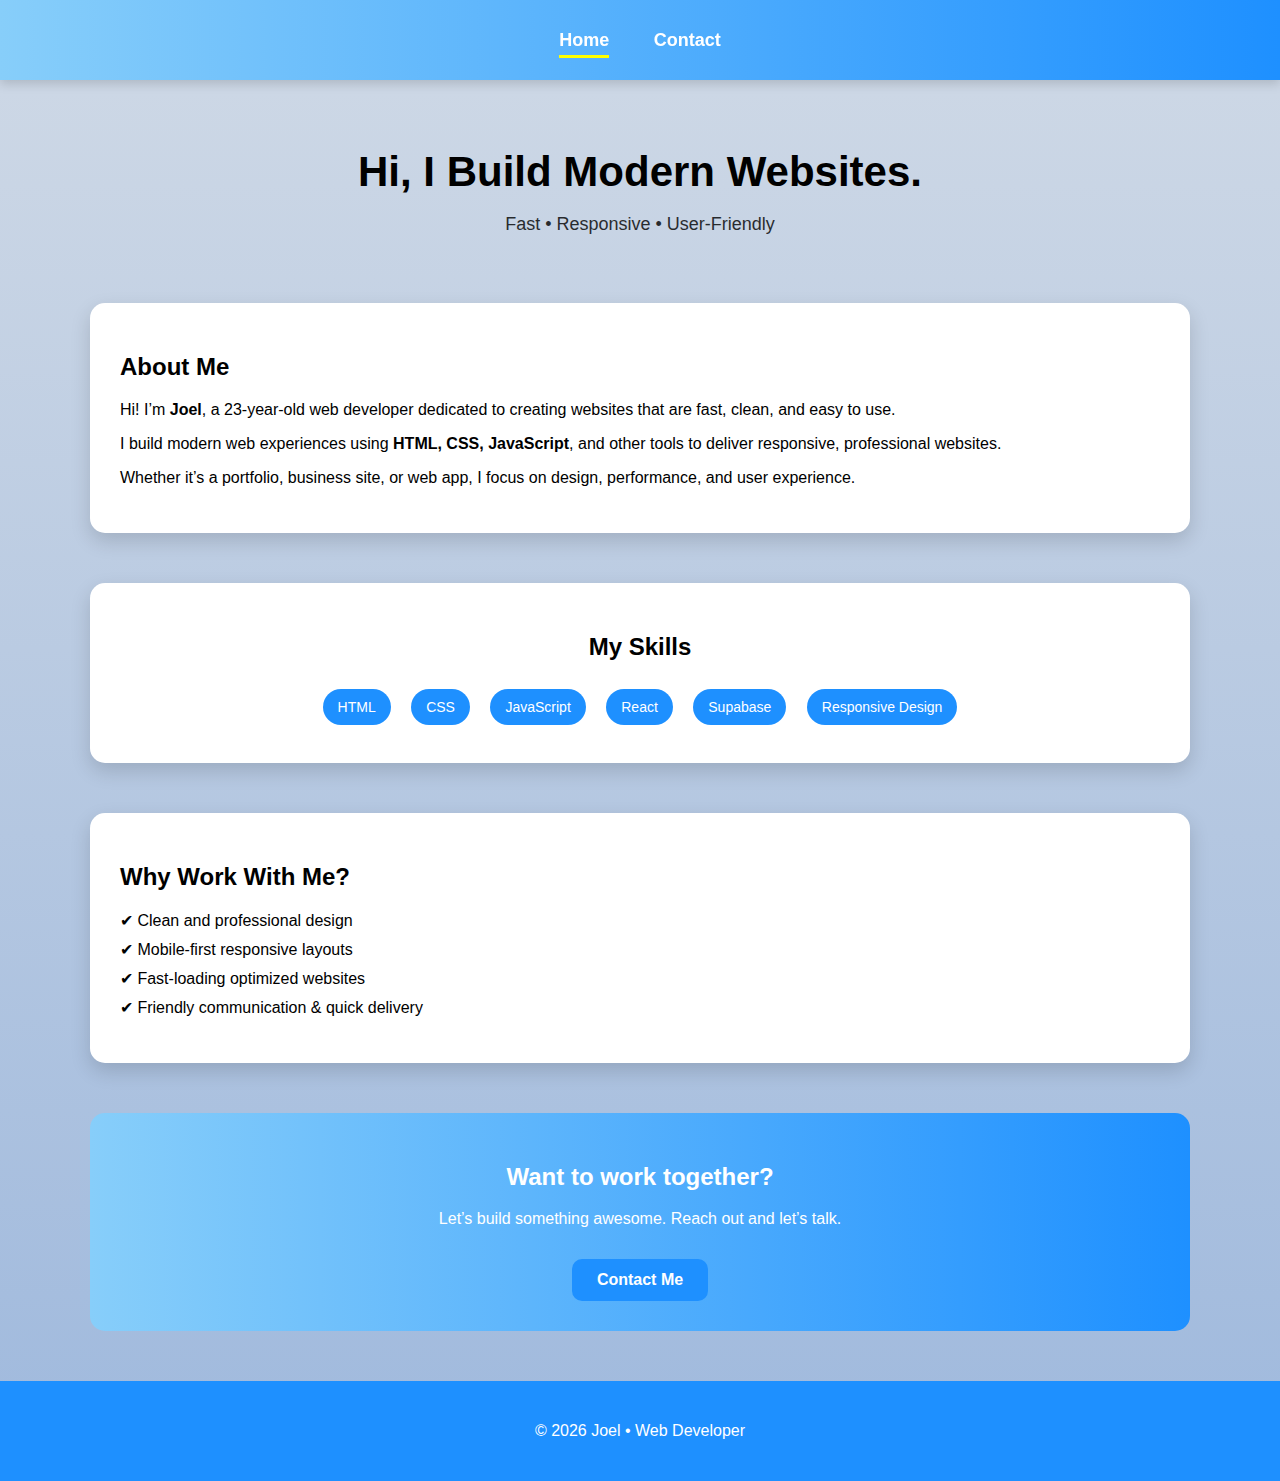
<file: index.html>
<!DOCTYPE html>
<html lang="en">
<head>
  <meta charset="UTF-8">
  <meta name="viewport" content="width=device-width, initial-scale=1.0">
  <title>Joel - Web Developer</title>
  <link rel="stylesheet" href="style.css">
</head>
<body>

  <!-- Header -->
  <header>
    <nav>
      <a href="index.html" class="active">Home</a>
      <a href="contact.html">Contact</a>
    </nav>
  </header>

  <!-- Main Content -->
  <main>

    <!-- Hero Section -->
    <div class="hero">
      <h1 class="hero-title">Hi, I Build Modern Websites.</h1>
      <p class="hero-subtitle">Fast • Responsive • User-Friendly</p>
    </div>

    <!-- About Section -->
    <section class="about-section fade-in">
      <h2>About Me</h2>

      <p>
        Hi! I’m <strong>Joel</strong>, a 23-year-old web developer dedicated to creating websites that are fast, clean, and easy to use.
      </p>

      <p>
        I build modern web experiences using <strong>HTML, CSS, JavaScript</strong>, and other tools to deliver responsive, professional websites.
      </p>

      <p>
        Whether it’s a portfolio, business site, or web app, I focus on design, performance, and user experience.
      </p>

    </section>

    <!-- Skills Section -->
    <section class="skills-section fade-in">
      <h2>My Skills</h2>

      <div class="skills">
        <span>HTML</span>
        <span>CSS</span>
        <span>JavaScript</span>
        <span>React</span>
        <span>Supabase</span>
        <span>Responsive Design</span>
      </div>
    </section>

    <!-- Why Work With Me -->
    <section class="why-section fade-in">
      <h2>Why Work With Me?</h2>

      <ul>
        <li>✔ Clean and professional design</li>
        <li>✔ Mobile-first responsive layouts</li>
        <li>✔ Fast-loading optimized websites</li>
        <li>✔ Friendly communication & quick delivery</li>
      </ul>
    </section>

    <!-- Contact Call To Action -->
    <section class="contact-box fade-in">
      <h2>Want to work together?</h2>
      <p>Let’s build something awesome. Reach out and let’s talk.</p>
      <a href="contact.html" class="cta-button">Contact Me</a>
    </section>

  </main>

  <!-- Footer -->
  <footer>
    <p>© 2026 Joel • Web Developer</p>

  </footer>

</body>
</html>
</file>
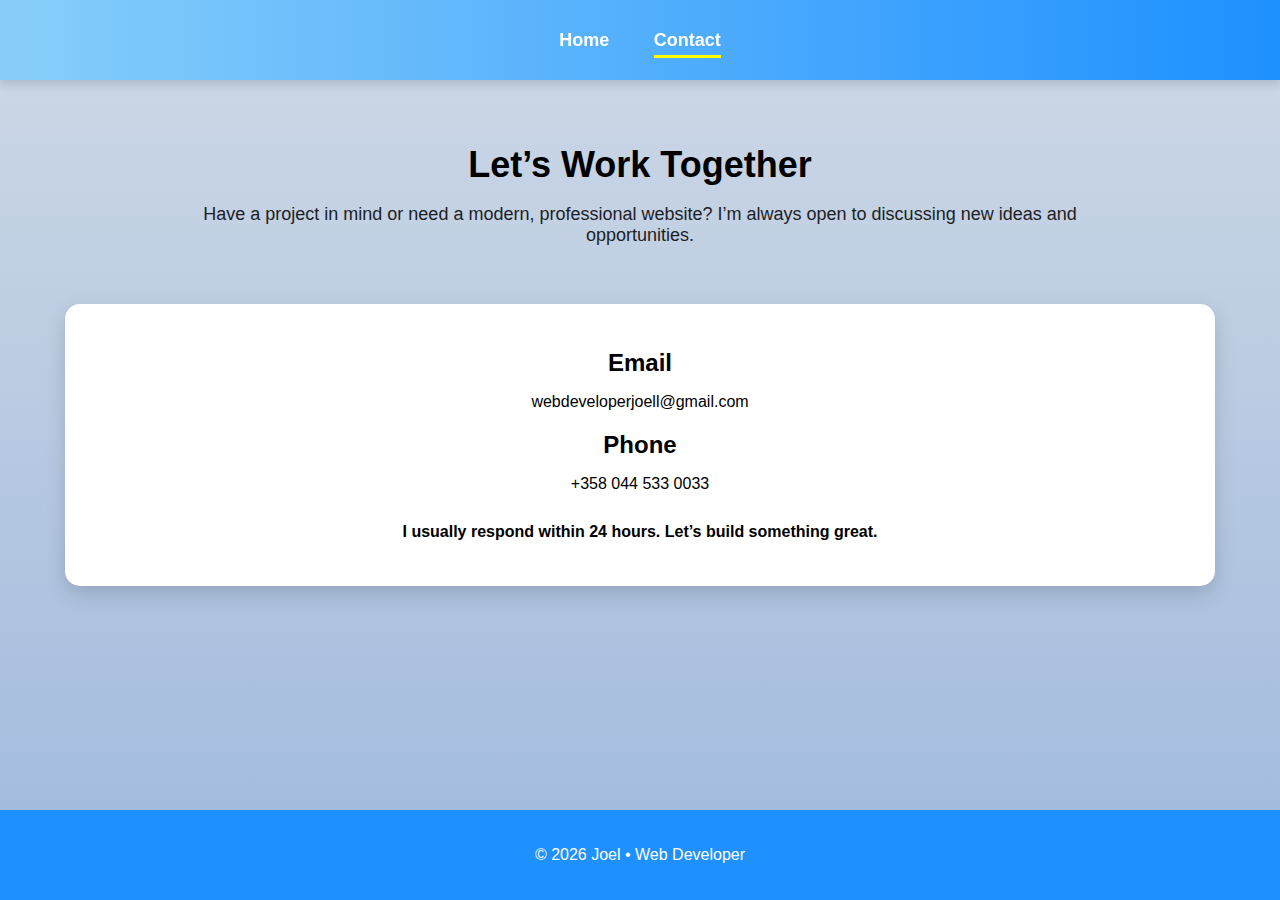
<file: contact.html>
<!DOCTYPE html>
<html lang="en">
<head>
  <meta charset="UTF-8">
  <meta name="viewport" content="width=device-width, initial-scale=1.0">
  <title>Contact</title>
  <link rel="stylesheet" href="contact.css">
</head>
<body>

  <!-- Header -->
  <header>
    <nav>
      <a href="index.html">Home</a>
      <a href="contact.html" class="active">Contact</a>
    </nav>
  </header>

  <!-- Main Content -->
  <main>

    <!-- Hero Intro -->
    <div class="hero fade-in">
      <h1>Let’s Work Together</h1>
      <p>
        Have a project in mind or need a modern, professional website?
        I’m always open to discussing new ideas and opportunities.
      </p>
    </div>

    <!-- Contact Box -->
    <section class="fade-in">
      <h2>Email</h2>
      <p>webdeveloperjoell@gmail.com</p>

      <h2>Phone</h2>
      <p>+358 044 533 0033</p>

      <p class="cta-text">
        I usually respond within 24 hours. Let’s build something great.
      </p>
    </section>

  </main>

  <!-- Footer -->
  <footer>
    <p>© 2026 Joel • Web Developer</p>

  </footer>

</body>
</html>
</file>
<file: style.css>
/* -------- Box-sizing fix -------- */
*,
*::before,
*::after {
  box-sizing: border-box;
}

/* -------- General Page Style -------- */
body {
  margin: 0;
  font-family: Arial, sans-serif;
  background: linear-gradient(to bottom, #cfd9e6, #9fb9dd);
  min-height: 100vh;
  overflow-x: hidden; /* Prevent horizontal scroll */
}

/* -------- Header -------- */
header {
  height: 80px;
  display: flex;
  justify-content: center;
  align-items: center;
  background: linear-gradient(to right, #87CEFA, #1E90FF);
  box-shadow: 0 4px 10px rgba(0,0,0,0.15);
  position: fixed;
  top: 0;
  left: 0;
  width: 100%;
  z-index: 1000;
}

nav a {
  color: white;
  text-decoration: none;
  margin: 0 20px;
  font-weight: bold;
  font-size: 18px;
}

nav a:hover {
  color: yellow;
}

nav a.active {
  border-bottom: 3px solid yellow;
  padding-bottom: 5px;
}

/* -------- Main Layout -------- */
main {
  padding: 50px 20px;
  padding-top: 120px; /* push content below fixed header */
  display: flex;
  flex-direction: column;
  align-items: center;
  gap: 50px;
}

/* -------- Hero Section -------- */
.hero {
  text-align: center;
}

.hero-title {
  font-size: 42px;
  margin-bottom: 10px;
}

.hero-subtitle {
  font-size: 18px;
  opacity: 0.8;
}

/* -------- ALL CONTENT BOXES SAME SIZE -------- */
.about-section,
.skills-section,
.why-section,
.contact-box {
  width: 100%;
  max-width: 1100px;
  padding: 30px;
  border-radius: 15px;
  margin: 0 auto;
}

/* White Boxes */
.about-section,
.skills-section,
.why-section {
  background: white;
  box-shadow: 0 8px 20px rgba(0,0,0,0.15);
}

/* Contact Box */
.contact-box {
  background: linear-gradient(to right, #87CEFA, #1E90FF);
  color: white;
  text-align: center;
}

/* -------- Skills Styling -------- */
.skills-section {
  text-align: center;
}

.skills {
  margin-top: 20px;
}

.skills span {
  display: inline-block;
  background: #1E90FF;
  color: white;
  padding: 10px 15px;
  margin: 8px;
  border-radius: 20px;
  font-size: 14px;
}

/* -------- Why Section -------- */
.why-section ul {
  list-style: none;
  padding: 0;
}

.why-section li {
  margin: 10px 0;
  font-size: 16px;
}

/* -------- Button -------- */
.cta-button {
  display: inline-block;
  margin-top: 15px;
  background: #1E90FF;
  color: white;
  padding: 12px 25px;
  border-radius: 10px;
  text-decoration: none;
  font-weight: bold;
  transition: 0.3s;
}

.cta-button:hover {
  background: #0b61c1;
  transform: translateY(-3px);
}

/* -------- Footer -------- */
footer {
  text-align: center;
  padding: 25px;
  background: #1E90FF;
  color: white;
}

.social-links a {
  margin: 0 12px;
  color: yellow;
  text-decoration: none;
}

.social-links a:hover {
  text-decoration: underline;
}

/* -------- Fade Animation -------- */
.fade-in {
  animation: fadeIn 1s ease;
}

@keyframes fadeIn {
  from {
    opacity: 0;
    transform: translateY(25px);
  }
  to {
    opacity: 1;
    transform: translateY(0);
  }
}

/* -------- Responsive -------- */
@media (max-width: 800px) {
  .login-container {
    padding: 30px 20px;
    width: 90%;
  }

  nav a {
    margin: 0 10px;
    font-size: 16px;
  }
}
</file>
<file: contact.css>
/* -------- General Page Style -------- */
body {
  margin: 0;
  font-family: Arial, sans-serif;
  background: linear-gradient(to bottom, #cfd9e6, #9fb9dd);
  min-height: 100vh;
  display: flex;
  flex-direction: column;
}

/* -------- Header -------- */
header {
  height: 80px;
  display: flex;
  justify-content: center;
  align-items: center;
  background: linear-gradient(to right, #87CEFA, #1E90FF);
  box-shadow: 0 4px 10px rgba(0,0,0,0.15);

  position: fixed;
  top: 0;
  left: 0;
  width: 100%;
  z-index: 1000;
}

/* -------- Navigation -------- */
nav a {
  color: white;
  text-decoration: none;
  margin: 0 20px;
  font-size: 18px;
  font-weight: bold;
}

nav a:hover {
  color: yellow;
}

nav a.active {
  border-bottom: 3px solid yellow;
  padding-bottom: 5px;
}

/* -------- Main Layout -------- */
main {
  flex: 1;
  padding: 40px 20px;
  padding-top: 120px;

  display: flex;
  flex-direction: column;
  align-items: center;
  gap: 40px;
}

/* -------- Hero -------- */
.hero {
  max-width: 900px;
  width: 90%;
  text-align: center;
}

.hero h1 {
  margin-bottom: 10px;
  font-size: 36px;
}

.hero p {
  font-size: 18px;
  opacity: 0.85;
}

/* -------- Contact Box -------- */
section {
  background: white;
  padding: 25px;
  border-radius: 15px;
  max-width: 1100px;
  width: 90%;
  box-shadow: 0 8px 20px rgba(0,0,0,0.15);
  text-align: center;
}

section h2 {
  margin-bottom: 5px;
}

section p {
  margin-bottom: 20px;
  font-size: 16px;
}

.cta-text {
  margin-top: 30px;
  font-weight: bold;
}

/* -------- Footer -------- */
footer {
  color: white;
  text-align: center;
  padding: 20px;
  background: #1E90FF;;

    .social-links a {
  margin: 0 12px;
  color: yellow;
  text-decoration: none;
}

.social-links a:hover {
  text-decoration: underline;
}
}

/* -------- Fade Animation -------- */
.fade-in {
  animation: fadeIn 1s ease;
}

@keyframes fadeIn {
  from {
    opacity: 0;
    transform: translateY(25px);
  }
  to {
    opacity: 1;
    transform: translateY(0);
  }
}

/* -------- Responsive -------- */
@media (max-width: 800px) {
  nav a {
    margin: 0 10px;
    font-size: 16px;
  }

  .hero h1 {
    font-size: 28px;
  }
}
</file>
